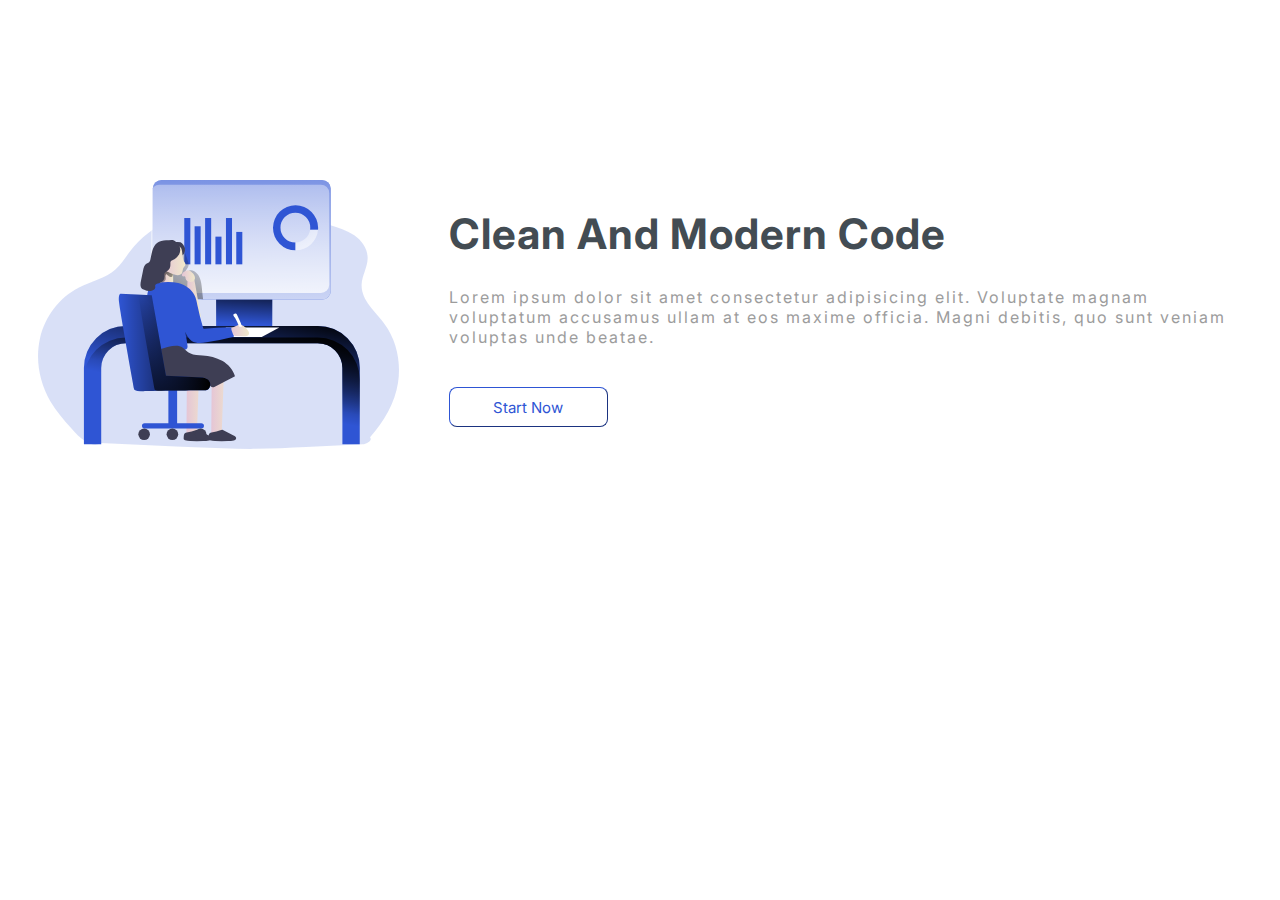
<file: pages/clean-code.html>
<!DOCTYPE html>
<html lang="en">
<head>
  <meta charset="UTF-8">
  <meta http-equiv="X-UA-Compatible" content="IE=edge">
  <meta name="viewport" content="width=device-width, initial-scale=1.0">
  <title>Clean Code</title>
  <link rel="stylesheet" href="../CSS/clean-code.css">
</head>
<body>
  
    <div class="box">

        <img src="../images/dash.svg" alt="">

        <div class="card">
          <h1>Clean And Modern Code</h1>
          <p>Lorem ipsum dolor sit amet consectetur adipisicing elit. Voluptate magnam voluptatum accusamus ullam at eos maxime officia. Magni debitis, quo sunt veniam voluptas unde beatae.</p>
          <button>Start Now</button>
        </div>



    </div>
</body>
</html>
</file>
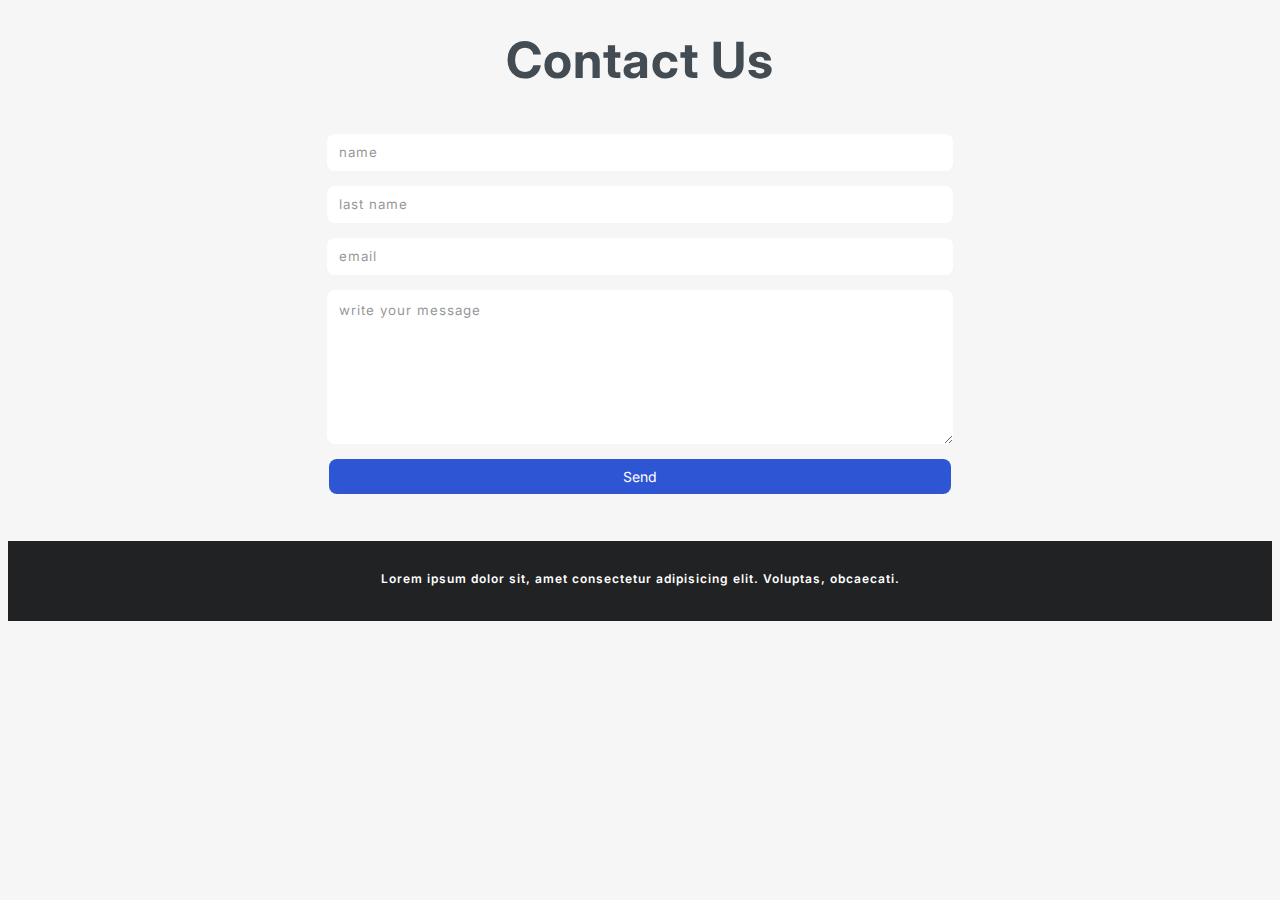
<file: pages/contact-us.html>
<!DOCTYPE html>
<html lang="en">
<head>
  <meta charset="UTF-8">
  <meta http-equiv="X-UA-Compatible" content="IE=edge">
  <meta name="viewport" content="width=device-width, initial-scale=1.0">
  <title>Contact Us</title>
  <link rel="stylesheet" href="../CSS/contact-us.css">
</head>
<body>

    <h1 class="title">Contact Us</h1>

    <form class="box">
      <input type="text" placeholder="name">
      <input type="text" placeholder="last name">
      <input type="email" placeholder="email">
      <textarea name="write your message" placeholder="write your message" cols="30" rows="10"></textarea>
      <button>Send</button>
    </form>

    <div class="buttom">
      <p>Lorem ipsum dolor sit, amet consectetur adipisicing elit. Voluptas, obcaecati.</p>
    </div>

</body>
</html>
</file>
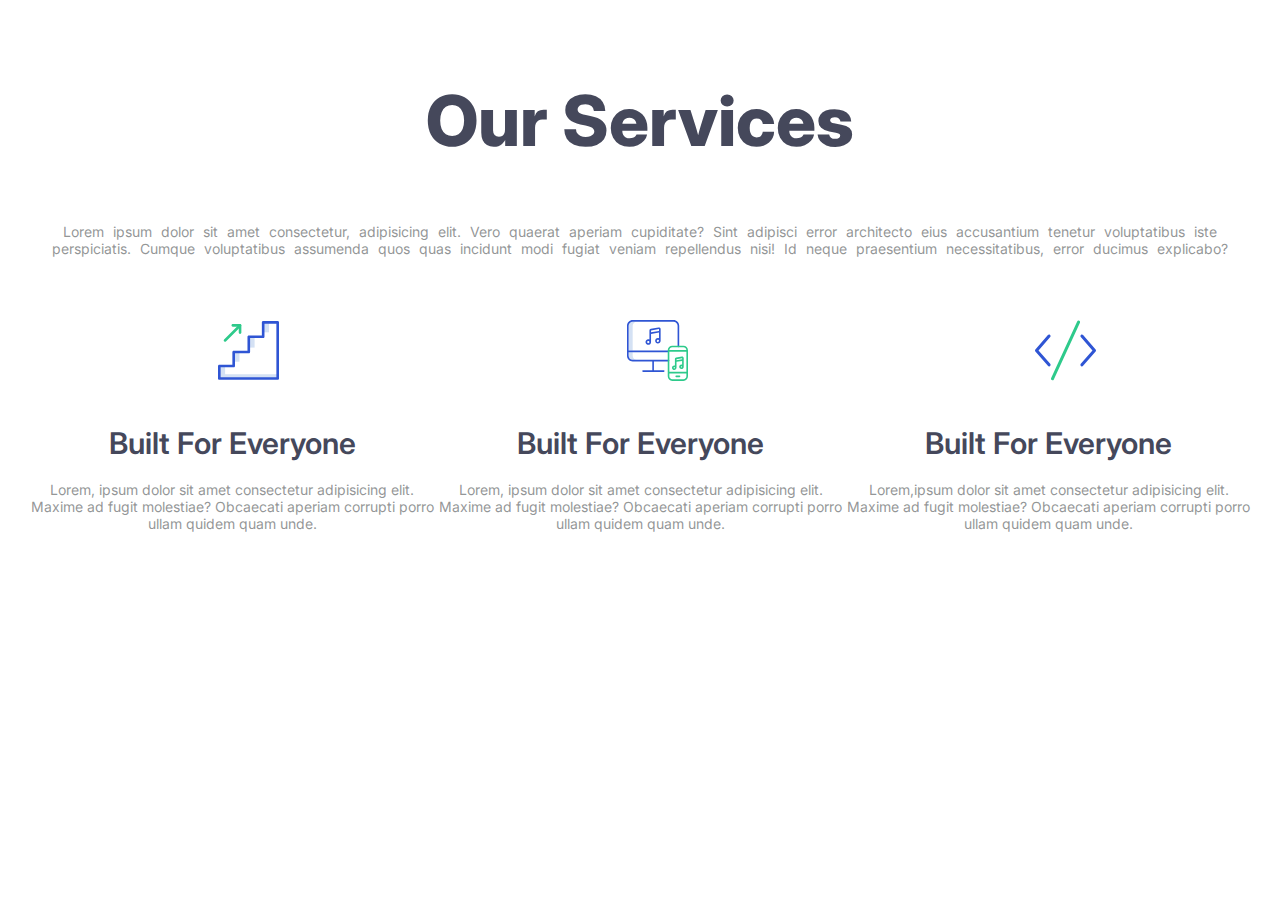
<file: pages/our-services.html>
<!DOCTYPE html>
<html lang="en">
<head>
  <meta charset="UTF-8">
  <meta http-equiv="X-UA-Compatible" content="IE=edge">
  <meta name="viewport" content="width=device-width, initial-scale=1.0">
  <title>Our Services</title>
  <link rel="stylesheet" href="../CSS/our-services.css">
</head>
<body>
    <div>

        <div class="par1">
            <h1> Our Services</h1>
            <p> Lorem ipsum dolor sit amet consectetur, adipisicing elit. Vero quaerat aperiam cupiditate? Sint adipisci error architecto eius accusantium tenetur voluptatibus iste perspiciatis. Cumque voluptatibus assumenda quos quas incidunt modi fugiat veniam repellendus nisi! Id neque praesentium necessitatibus, error ducimus explicabo?</p>
        </div>


        <div class="little-box">

            <div class="item">
              <img src="../images/stair.svg" alt="">
              <h1>Built For Everyone</h1>
              <p>Lorem, ipsum dolor sit amet consectetur adipisicing elit. Maxime ad fugit molestiae? Obcaecati aperiam corrupti porro ullam quidem quam unde.</p>
            </div>

            <div class="item">
              <img src="../images/music-symbol.svg" alt="">
              <h1>Built For Everyone</h1>
              <p>Lorem, ipsum dolor sit amet consectetur adipisicing elit. Maxime ad fugit molestiae? Obcaecati aperiam corrupti porro ullam quidem quam unde.</p>
            </div>

            <div class="item">
              <img src="../images/code-symbol.svg" alt="">
              <h1>Built For Everyone</h1>
              <p>Lorem,ipsum dolor sit amet consectetur adipisicing elit. Maxime ad fugit molestiae? Obcaecati aperiam corrupti porro ullam quidem quam unde.</p>
            </div>

        </div>





    </div>
</body>
</html>
</file>
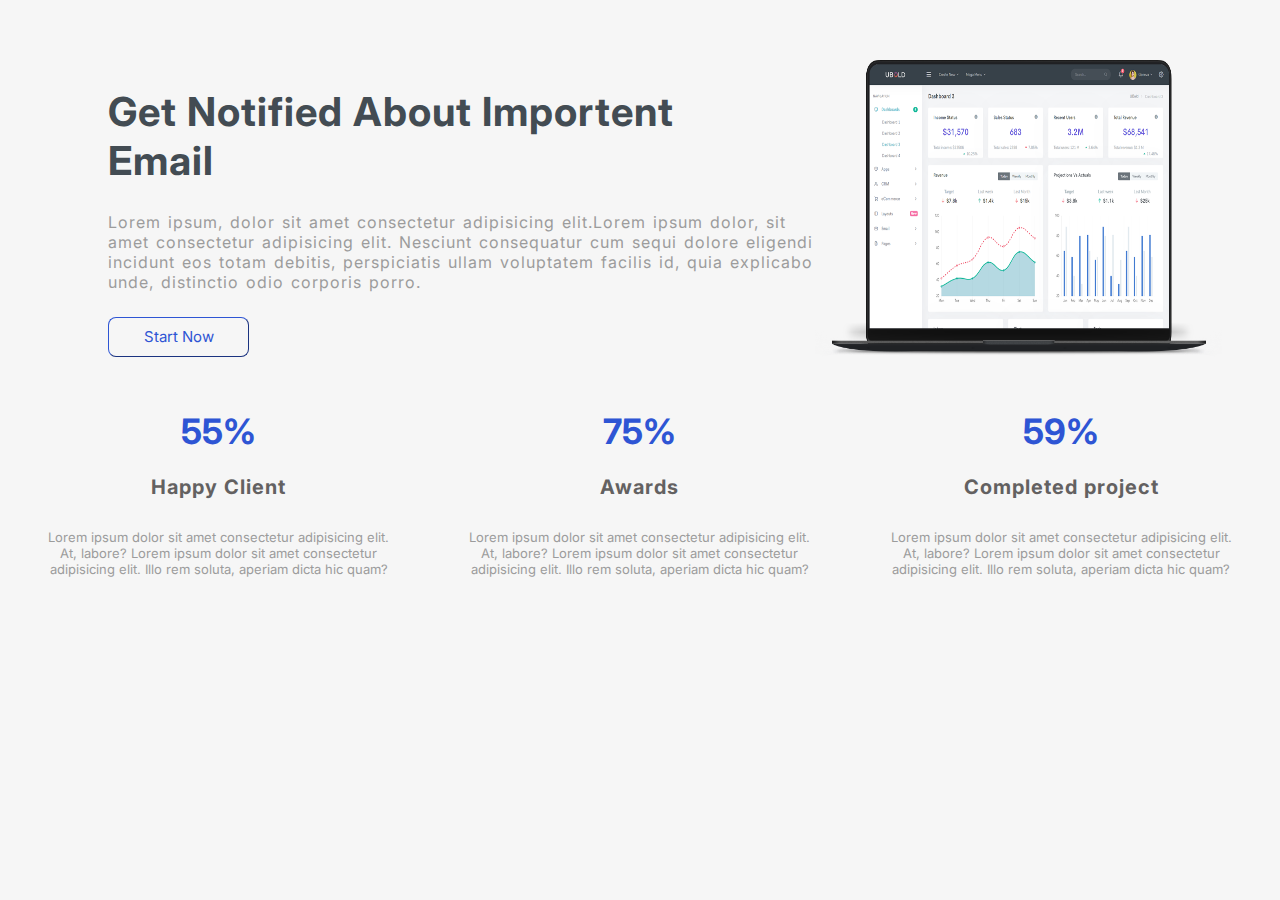
<file: pages/pourcentage.html>
<!DOCTYPE html>
<html lang="en">
<head>
  <meta charset="UTF-8">
  <meta http-equiv="X-UA-Compatible" content="IE=edge">
  <meta name="viewport" content="width=device-width, initial-scale=1.0">
  <title>Pourcentage</title>
  <link rel="stylesheet" href="../CSS/pourcentage.css">
</head>
<body>
    <div class="box1">

      <div class="card">
        <h1>Get Notified About Importent <br> Email</h1>
        <p>Lorem ipsum, dolor sit amet consectetur adipisicing elit.Lorem ipsum dolor, sit amet consectetur adipisicing elit. Nesciunt consequatur cum sequi dolore eligendi incidunt eos totam debitis, perspiciatis ullam voluptatem facilis id, quia explicabo unde, distinctio odio corporis porro.</p>
        <button>Start Now</button>
      </div>

      <img class="image" src="../images/Pc-screen.png" alt="">

    </div>

    <div class="box2">

      <div class="item">
        <h1>55%</h1>
        <h2>Happy Client</h2>
        <p> Lorem ipsum dolor sit amet consectetur adipisicing elit. At, labore? Lorem ipsum dolor sit amet consectetur adipisicing elit. Illo rem soluta, aperiam dicta hic quam?</p>
      </div>

      <div class="item">
        <h1>75%</h1>
        <h2>Awards</h2>
        <p> Lorem ipsum dolor sit amet consectetur adipisicing elit. At, labore? Lorem ipsum dolor sit amet consectetur
          adipisicing elit. Illo rem soluta, aperiam dicta hic quam?</p>
      </div>

      <div class="item">
        <h1>59%</h1>
        <h2>Completed project</h2>
        <p> Lorem ipsum dolor sit amet consectetur adipisicing elit. At, labore? Lorem ipsum dolor sit amet consectetur
          adipisicing elit. Illo rem soluta, aperiam dicta hic quam?</p>
      </div>





    </div>
</body>
</html>
</file>
<file: CSS/clean-code.css>
@import url('https://fonts.googleapis.com/css2?family=Inter&family=Poppins:wght@400;500&family=Roboto+Slab&family=Sofia+Sans:ital,wght@0,200;1,400&display=swap');


body {
  background-color: white;
}

.box{
  display: flex;
  margin-top: 150px;
  justify-content: space-around;
  column-gap: 50px;
  padding: 30px;
}

.box>img{
  width: 30%;
}

.card{
  height: 180px;
  width: 950px;
  text-align: left;
  margin-top: auto;
  margin-bottom: auto;
}

.card>h1{
  font-family: 'Inter', sans-serif;
  font-size: 42px;
  letter-spacing: 1px;
  color: #434c53;
  margin-top: -20px;
}

.card>p{
  font-family: 'Inter', sans-serif;
  font-size: 16px;
  letter-spacing: 2px;
  color: #9c9c9c;
  margin-bottom: 40px;
}

.card>button {
  width: 20%;
  height: 40px;

  background-color: white;
  color: #2e55d4;

  border-color: #2e55d4;
  border-width: 0.1px;
  border-radius: 8px;

  font-family: 'Inter', sans-serif;
  font-size: 15px;

  transition: 0.3s;
}

.card>button:hover {
  background-color: #2e55d4;
  color: white;
}
</file>
<file: CSS/contact-us.css>
@import url('https://fonts.googleapis.com/css2?family=Inter&family=Poppins:wght@400;500&family=Roboto+Slab&family=Sofia+Sans:ital,wght@0,200;1,400&display=swap');


body {
  background-color: #f6f6f6;
}

.title{
  font-family: 'Inter', sans-serif;
  font-size: 50px;
  letter-spacing: 1px;
  text-align: center;

  margin-top: 30px;
  color: #434c53;
}

.box{
  display: flex;
  flex-direction: column;
  padding: 10px;

}

.box>input{
  width: 50%;
  height: 35px;
  margin: auto;
  margin-bottom: 15px;

  border: none;
  border-radius: 8px;

}

.box>textarea{
  width:50%;
  margin: auto;
  margin-bottom: 15px;
  

  border: none;
  border-radius: 8px;
}

.box>::placeholder{
  padding: 10px;
  font-family: 'Inter', sans-serif;
  letter-spacing: 1px;
  color: #898c8de8;
}

.box>button{
  width: 50%;
  height: 35px;
  margin: auto;
  margin-bottom: 25px;
  background-color: #2e55d4;
  color:white;
  
  border-radius: 8px;
  border: none;
  
  font-family: 'Inter', sans-serif;
  font-size: 14px;
  
  transition: 0.3s;
    
}

.button:hover{
  background-color: white;
  color: #2e55d4;
}

.buttom{
  background-color: #212224;
  height: 80px;
  width: 100%;
}

.buttom>p{
  color: white;
  font-family: 'Inter', sans-serif;
  font-size: 12px;
  font-weight: 600;
  letter-spacing: 1px;
  text-align: center;
  padding-top: 30px;
  
}
</file>
<file: CSS/our-services.css>
@import url('https://fonts.googleapis.com/css2?family=Inter&family=Poppins:wght@400;500&family=Roboto+Slab&family=Sofia+Sans:ital,wght@0,200;1,400&display=swap');


body {
  background-color: white;
  padding: 20px;
}

.par1>h1{
  color: #45485b;
  font-family: 'Inter', sans-serif;
  text-align: center;
  font-size: 70px;
  font-weight: 800;
  padding: 30px;
  margin-top: 20px;
}

.par1>p{
  text-align: center;
  font-family: 'Inter', sans-serif;
  font-size: 14px;
  word-spacing: 5px;
  color: #898c8de8;
  margin-left: auto;
  margin-right: auto;
  padding: 3px 0px;
  margin-bottom: 40px;
  margin-top: -20px;
}

.item>img{
  width: 15%;
  padding: 20px;
  margin-left: 170px;
  
}

.item>h1{
  font-family: 'Inter', sans-serif;
  font-size: 30px;
  font-weight: 600;color: #45485b;
  text-align: center;
}

.item>p{
  font-family: 'Inter', sans-serif;
  font-size: 14px;
  color: #898c8de8;
  text-align: center;
  
}

.little-box{
  display: flex;
  justify-content: space-evenly;
}
</file>
<file: CSS/pourcentage.css>
@import url('https://fonts.googleapis.com/css2?family=Inter&family=Poppins:wght@400;500&family=Roboto+Slab&family=Sofia+Sans:ital,wght@0,200;1,400&display=swap');


body {
  background-color: #f6f6f6;
}


.box1{
  display: flex;
  margin-top: 70px;
  margin-left: 100px;
  margin-top: 60px;
}

.card>h1{
  font-family: 'Inter', sans-serif;
  font-size: 40px;
  letter-spacing: 1px;
  color: #434c53;
  text-align: left;
}

.card>p{
  font-family: 'Inter', sans-serif;
  font-size: 16px;
  letter-spacing: 1px;
  text-align: left;
  word-spacing: 2px;

  color: #9c9c9c;
  margin: 25px 0px;
}

.card>button{
  width: 20%;
  height: 40px;

  background-color: #f6f6f6;
  color: #2e55d4;

  border-color: #2e55d4;
  border-width: 0.1px;
  border-radius: 8px;

  font-family: 'Inter', sans-serif;
  font-size: 15px;

  transition: 0.3s;
}

.card>button:hover{
  background-color: #2e55d4;
  color: white;
}

.image{
  width: 35%;
  padding: 0px 50px 0px 0px;
}

.box2{
  display: flex;
  margin-top: 20px;
}

.item{
  text-align: center;

  width: 350px;
  margin-left: auto;
  margin-right: auto;

  padding: 10px;
}

.item>h1{
  font-family: 'Inter', sans-serif;
  font-size: 35px;
  color: #2e55d4;
}

.item>h2{
  font-family: 'Inter', sans-serif;
  font-size: 20px;
  color: #636161;
  letter-spacing: 1px;

  margin-bottom: 30px;
}

.item>p{
  font-family: 'Inter', sans-serif;
  font-size:13px;

  color: #9c9c9c;
}
</file>
